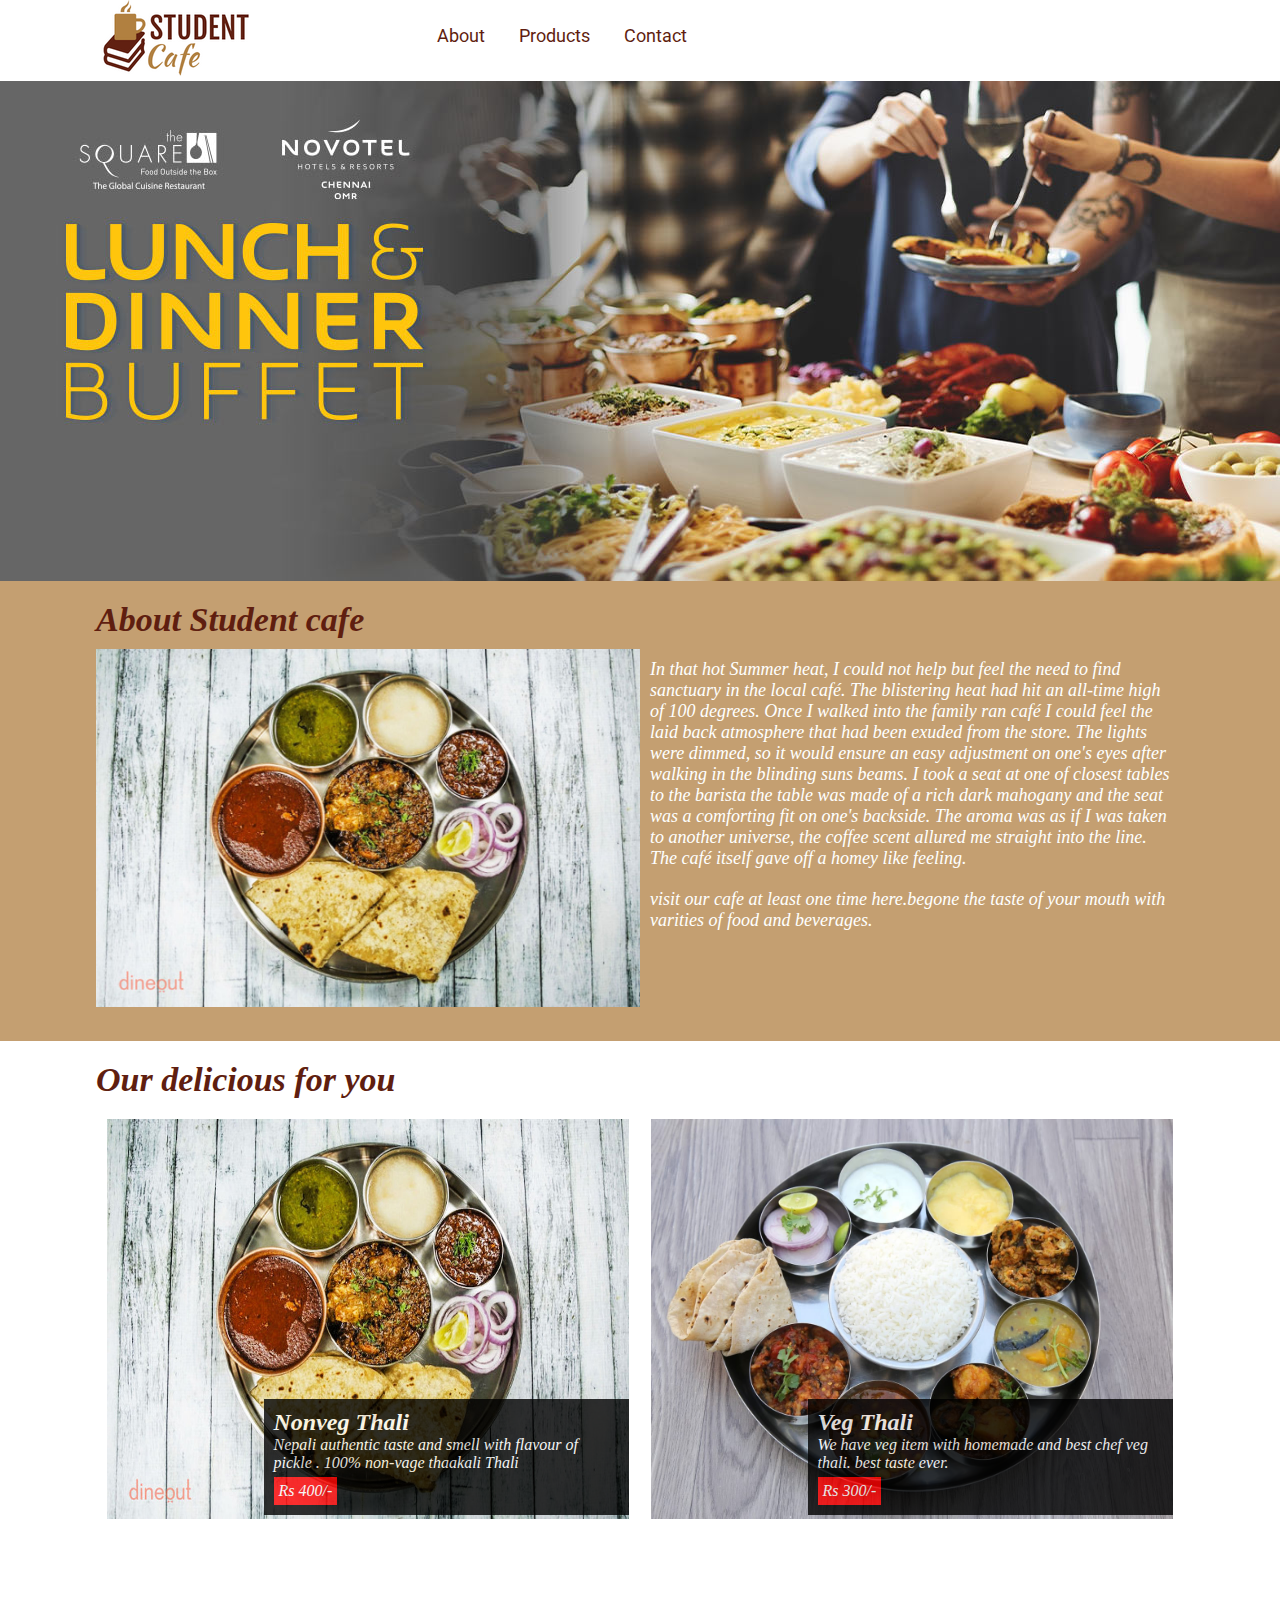
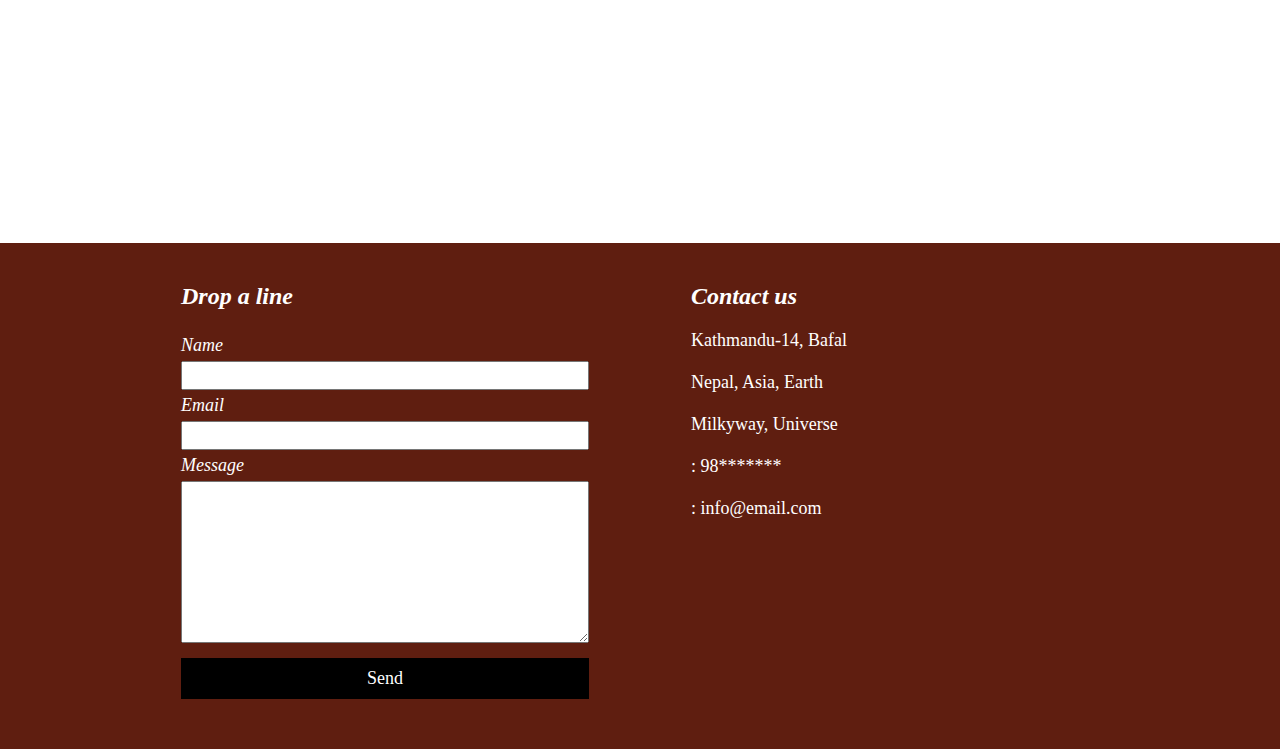
<file: index.html>
<!DOCTYPE html>
<html lang="en">

<head>
    <meta charset="UTF-8">
    <meta http-equiv="X-UA-Compatible" content="IE=edge">
    <meta name="viewport" content="width=device-width, initial-scale=1.0">
    <title>Document</title>
    <link rel="stylesheet" href="css/style.css">
    <link rel="stylesheet" href="https://pro.fontawesome.com/releases/v5.10.0/css/all.css"
        integrity="sha384-AYmEC3Yw5cVb3ZcuHtOA93w35dYTsvhLPVnYs9eStHfGJvOvKxVfELGroGkvsg+p" crossorigin="anonymous" />

</head>

<body>
    <header>
        <div class="wrapper">
            <div class="header1">
                <img src="images/logo.png" alt="student cafe">
            </div>
            <div class="header2">
                <a href="#about">About</a>
                <a href="#product">Products</a>
                <a href="#contact">Contact</a>
            </div>
            <div class="header3">
                <div style="float: right;">
                    <a href="">
                        <i class="fab fa-facebook"></i>
                    </a>
                    <a href="">
                        <i class="fab fa-twitter"></i>
                    </a>
                    <a href="">
                        <i class="fab fa-instagram"></i>
                    </a>
                </div>
            </div>
            <div class="clear"></div>
        </div>
    </header>
    <section id="banner">
        <img src="images/banner.jpg" alt="banner">
    </section>
    <section id="about">
        <div class="wrapper">
            <h2>About Student cafe</h2>
            <div class="about_boxes">
                <div class="about_box">
                    <img src="images/nonveg.jpg" alt="" srcset="">
                </div>
                <div class="about_box">
                    <p>
                        In that hot Summer heat, I could not help but feel the need to find sanctuary in the local café.
                        The blistering heat had hit an all-time high of 100 degrees. Once I walked into the family ran
                        café I could feel the laid back atmosphere that had been exuded from the store. The lights were
                        dimmed, so it would ensure an easy adjustment on one's eyes after walking in the blinding suns
                        beams. I took a seat at one of closest tables to the barista the table was made of a rich dark
                        mahogany and the seat was a comforting fit on one's backside. The aroma was as if I was taken to
                        another universe, the coffee scent allured me straight into the line. The café itself gave off a
                        homey like feeling.
                    </p>
                    <p>
                        visit our cafe at least one time here.begone the taste of your mouth with varities of food and 
                        beverages.
                    </p>
                </div>
            </div>
        </div>
    </section>
    <section id="product">
        <div class="wrapper">
            <h2>Our delicious for you </h2>
            <div class="product_boxes">
                <div class="product_box">
                    <img src="images/nonveg.jpg" alt="">
                    <div class="info">
                        <h3>Nonveg Thali</h3>
                        <p>
                            Nepali authentic taste and smell with flavour of pickle .
                            100% non-vage thaakali Thali
                        </p>
                        <p class="price">
                            Rs 400/-
                        </p>
                    </div>
                </div>
                <div class="product_box">
                    <img src="images/Veg-Thali1.jpg" alt="">
                    <div class="info">
                        <h3>Veg Thali</h3>
                        <p>
                            We have veg item with homemade and best chef veg thali.
                            best taste ever.
                        </p>
                        <p class="price">
                            Rs 300/-
                        </p>
                    </div>
                </div>
            </div>
        </div>
    </section>
    <section id="contact">
        <div class="map">
            <iframe
                src="https://www.google.com/maps/embed?pb=!1m18!1m12!1m3!1d3532.5014554256713!2d85.28100661468272!3d27.701799582794173!2m3!1f0!2f0!3f0!3m2!1i1024!2i768!4f13.1!3m3!1m2!1s0x39eb19aca3d8345b%3A0xbbb5e9967c6a23e2!2sKathmandu%20BernHardt%20College!5e0!3m2!1sen!2snp!4v1642059529303!5m2!1sen!2snp"
                width="100%" height="300" style="border:0;" allowfullscreen="" loading="lazy"></iframe>
        </div>
    </section>
    <footer>
        <div class="wrapper">
            <div class="boxes">
                <div class="box">
                    <h3>Drop a line</h3>
                    <form action="">
                        <p>
                            <label>Name</label>
                            <input type="text">
                        </p>
                        <p>
                            <label>Email</label>
                            <input type="email">
                        </p>
                        <p>
                            <label>Message</label>
                            <textarea name="" id="" rows="10"></textarea>
                        </p>
                        <input type="submit" value="Send">
                    </form>
                </div>
                <div class="box">
                    <h3>Contact us</h3>
                    <p>
                        Kathmandu-14, Bafal <br><br>
                        Nepal, Asia, Earth <br><br>
                        Milkyway, Universe <br><br>
                        <i class="fas fa-phone-alt"></i> : 98*******<br><br>
                        <i class="fas fa-envelope-square"></i> : info@email.com
                    </p>
                    <div class="social">

                    </div>
                </div>
            </div>
        </div>
    </footer>
</body>

</html>
</file>
<file: css/style.css>
@import url('https://fonts.googleapis.com/css2?family=Be+Vietnam+Pro:wght@100&family=Roboto:ital,wght@0,100;0,300;0,400;1,400&display=swap');

*{
    margin: 0 auto;
    padding: 0;
    box-sizing: border-box;

}
.wrapper{
    width: 85%;
}
.clear{
    clear: both;
}
header{
    position: -webkit-sticky;
	position: sticky;
	top: 0;
    background: white;
}
.header1{
    float: left;
    width: 30%;
}
.header1 img{
    display: inline-block;
}
.header2{
    float: left;
    width: 50%;
}
.header2 a{
    color: #5f1e10;
    display: inline-block;
    padding: 25px 15px 10px 15px ;
    font-size: 18px;
    text-decoration: none;
    font-family: 'Roboto', sans-serif;
}
.header2 a:hover{
    /* text-decoration: underline; */
    border-bottom: 1px solid #5f1e10 ;
}
.header3{
    float: right;
    width: 20%;
}
.header3 a{
    color: black;
    text-decoration: none;
    display: inline-block;
    padding: 20px 15px ;
    font-size: 20px;
}
.header3 a:hover{
    color: steelblue;
}
#banner{
    background: #956c63;
}
#banner img{
    display: block;
}
#about{
    background: #c49f71;
    padding: 20px 0;
}
#about h2{
    color: #5f1e10;
    font-size: 34px;
    font-family: Georgia, 'Times New Roman', Times, serif;
    font-style: italic;
}
.about_boxes{
    display: flex;
    width: 100%;
    margin: 10px 0;
}
.about_box{
    width: 50%;
}
.about_box img{
    width: 100%;
}
.about_box p{
    color: white;
    padding: 10px;
    font-size: 18px;
    font-style: italic;
}
#product{
    margin: 20px 0;
}
#product h2{
    color: #5f1e10;
    font-size: 34px;
    font-family: Georgia, 'Times New Roman', Times, serif;
    font-style: italic;
}
.product_boxes{
    display: flex;
    width: 100%;
    margin-top: 20px;
    justify-content: space-between;
}
.product_box{
    width: 48%;
    position: relative;
}
.product_box img{
    width: 100%;
    display: block;
    height: 400px;
}
.info{
    position: absolute;
    background: black;
    padding: 10px;
    top: 70%;
    left: 30%;
    opacity: 0.8;
}
.info h3{
    color: white;
    font-size: 24px;
    font-family: Georgia, 'Times New Roman', Times, serif;
    font-style: italic;
}
.info p{
    color: white;
    font-size: 16px;
    font-family: Georgia, 'Times New Roman', Times, serif;
    font-style: italic;
}
.price{
    background:red;
    display: inline-block;
    padding: 5px;
    color: white;
    margin-top: 5px;
}
footer{
    background: #5f1e10;
    padding: 40px;
}
.boxes{
    display: flex;
    width: 100%;
    justify-content: space-between;
}
.box{
    width: 40%;
}
.box h3{
    color: white;
    font-size: 24px;
    font-family: Georgia, 'Times New Roman', Times, serif;
    font-style: italic;
    padding-bottom: 20px;
}
.box label{
    display: block;
    color: white;
    font-size: 18px;
    font-family: Georgia, 'Times New Roman', Times, serif;
    font-style: italic;
    padding: 5px 0;
}
.box input,.box textarea{
    padding: 5px;
    width: 100%;
}
.box input[type=submit]{
    margin: 10px 0;
    background:black;
    border: none;
    padding: 10px 0;
    color: white;
    font-size: 18px;
    font-family: Georgia, 'Times New Roman', Times, serif;
}
.box p{
    color: white;
    font-size: 18px;
    font-family: Georgia, 'Times New Roman', Times, serif;
}
</file>
